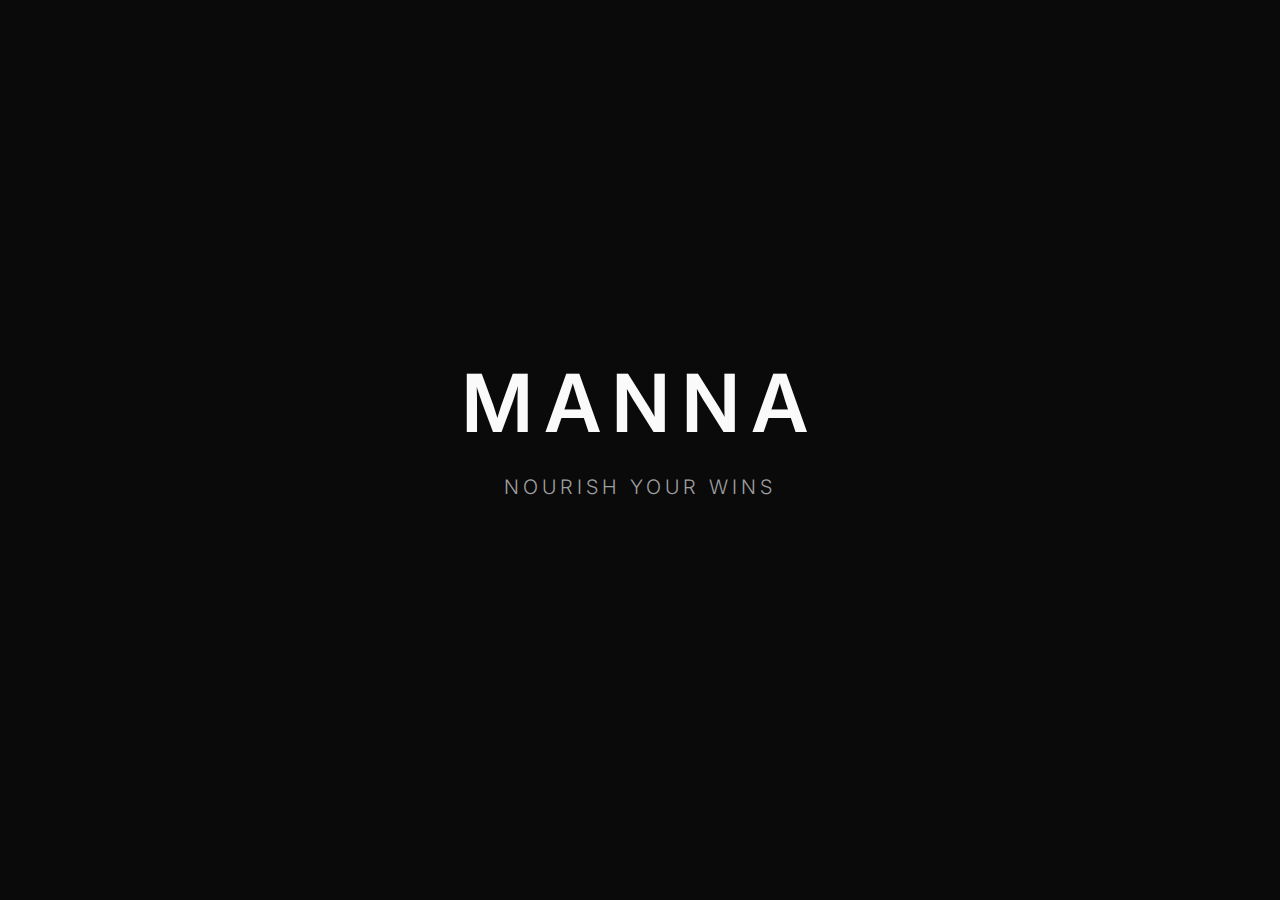
<file: index.html>
<!doctype html>
<html lang="en">
<head>
  <meta charset="utf-8" />
  <meta name="viewport" content="width=device-width, initial-scale=1" />
  <title>Manna | Nourish Your Wins</title>
  <meta name="description" content="Manna. Nourish your wins." />
  <meta property="og:title" content="Manna | Nourish Your Wins" />
  <meta property="og:description" content="Manna. Nourish your wins." />
  <meta property="og:type" content="website" />
  <meta property="og:url" content="https://mannanourish.com" />
  <link rel="icon" href="/favicon.svg" type="image/svg+xml" />
  <link rel="preconnect" href="https://fonts.googleapis.com" />
  <link rel="preconnect" href="https://fonts.gstatic.com" crossorigin />
  <link href="https://fonts.googleapis.com/css2?family=Inter:wght@300;400;500;600&display=swap" rel="stylesheet" />
  <style>
    *, *::before, *::after { margin: 0; padding: 0; box-sizing: border-box; }

    body {
      font-family: 'Inter', sans-serif;
      background: #0a0a0a;
      color: #fafafa;
      min-height: 100vh;
      display: flex;
      align-items: center;
      justify-content: center;
      padding: 2rem;
    }

    .container {
      text-align: center;
      max-width: 480px;
      width: 100%;
    }

    h1 {
      font-size: clamp(3rem, 8vw, 5rem);
      font-weight: 600;
      letter-spacing: 0.15em;
      text-transform: uppercase;
      margin-bottom: 1.5rem;
    }

    p {
      font-size: clamp(1rem, 3vw, 1.25rem);
      font-weight: 300;
      letter-spacing: 0.2em;
      text-transform: uppercase;
      color: #a0a0a0;
      margin-bottom: 3rem;
    }

    form {
      display: flex;
      gap: 0;
      width: 100%;
    }

    input[type="email"] {
      flex: 1;
      padding: 0.9rem 1.2rem;
      font-family: 'Inter', sans-serif;
      font-size: 0.95rem;
      background: #1a1a1a;
      border: 1px solid #333;
      border-right: none;
      border-radius: 4px 0 0 4px;
      color: #fafafa;
      outline: none;
      transition: border-color 0.2s;
    }

    input[type="email"]::placeholder { color: #555; }
    input[type="email"]:focus { border-color: #fafafa; }

    button {
      padding: 0.9rem 1.8rem;
      font-family: 'Inter', sans-serif;
      font-size: 0.85rem;
      font-weight: 500;
      letter-spacing: 0.1em;
      text-transform: uppercase;
      background: #fafafa;
      color: #0a0a0a;
      border: 1px solid #fafafa;
      border-radius: 0 4px 4px 0;
      cursor: pointer;
      transition: opacity 0.2s;
    }

    button:hover { opacity: 0.85; }

    @media (max-width: 480px) {
      form { flex-direction: column; gap: 0.75rem; }
      input[type="email"] { border-right: 1px solid #333; border-radius: 4px; }
      button { border-radius: 4px; }
    }
  </style>
</head>
<body>
  <div class="container">
    <h1>Manna</h1>
    <p>Nourish Your Wins</p>
    <!-- email signup coming soon -->
  </div>
</body>
</html>
</file>
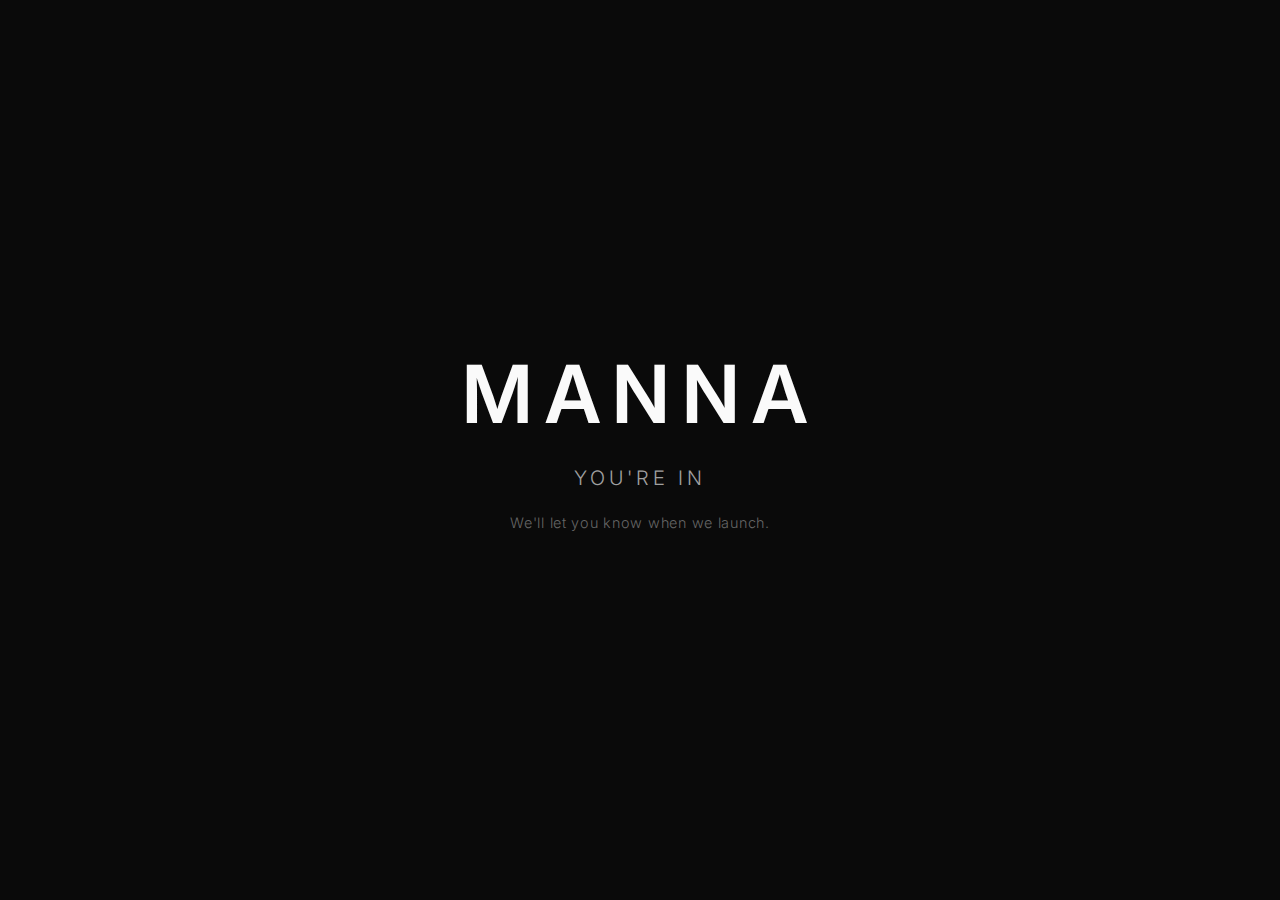
<file: thanks.html>
<!doctype html>
<html lang="en">
<head>
  <meta charset="utf-8" />
  <meta name="viewport" content="width=device-width, initial-scale=1" />
  <title>Manna | You're In</title>
  <link rel="icon" href="/favicon.svg" type="image/svg+xml" />
  <link href="https://fonts.googleapis.com/css2?family=Inter:wght@300;400;500;600&display=swap" rel="stylesheet" />
  <style>
    *, *::before, *::after { margin: 0; padding: 0; box-sizing: border-box; }
    body {
      font-family: 'Inter', sans-serif;
      background: #0a0a0a;
      color: #fafafa;
      min-height: 100vh;
      display: flex;
      align-items: center;
      justify-content: center;
      padding: 2rem;
    }
    .container { text-align: center; max-width: 480px; width: 100%; }
    h1 {
      font-size: clamp(3rem, 8vw, 5rem);
      font-weight: 600;
      letter-spacing: 0.15em;
      text-transform: uppercase;
      margin-bottom: 1.5rem;
    }
    p {
      font-size: clamp(1rem, 3vw, 1.25rem);
      font-weight: 300;
      letter-spacing: 0.2em;
      text-transform: uppercase;
      color: #a0a0a0;
      margin-bottom: 1.5rem;
    }
    .small {
      font-size: 0.9rem;
      letter-spacing: 0.05em;
      text-transform: none;
      color: #666;
    }
  </style>
</head>
<body>
  <div class="container">
    <h1>Manna</h1>
    <p>You're In</p>
    <p class="small">We'll let you know when we launch.</p>
  </div>
</body>
</html>
</file>
